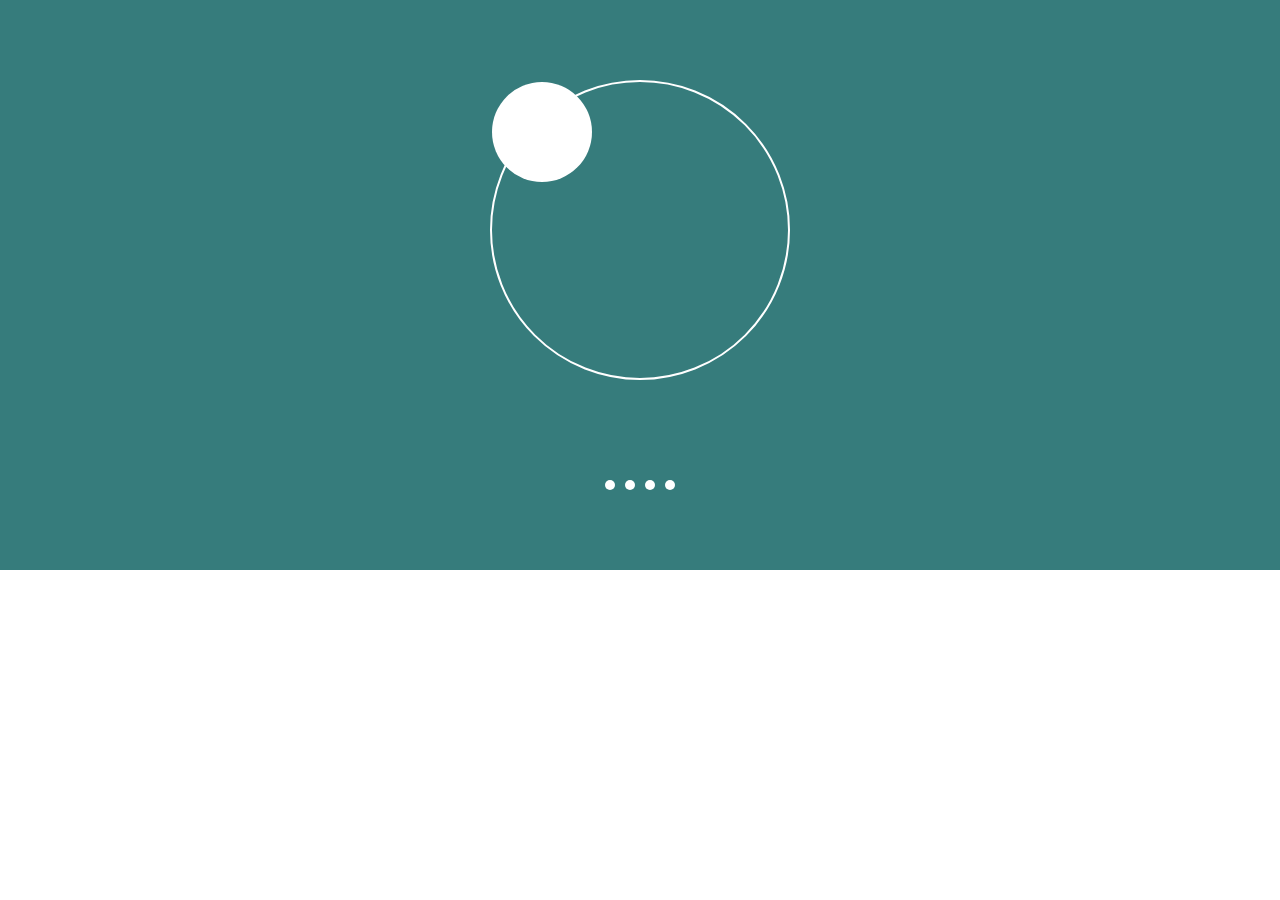
<file: HTML & CSS/animation.html>
<!DOCTYPE html>
<html lang="en">
<head>
    <meta charset="UTF-8">
    <meta name="viewport" content="width=device-width, initial-scale=1.0">
    <title>Document</title>
    <!-- <link rel="stylesheet" href="animation.css"> -->
     <link rel="stylesheet" href="animation-ad.css">
</head>
<body>
    
    <div class="container">
        <div class="header-section">
        <div class="box"></div>
    </div>

    <div class="loader">
        <div class="dott"></div>
        <div class="dott"></div>
        <div class="dott"></div>
        <div class="dott"></div>
    </div>
    </div>


</body>
</html>
</file>
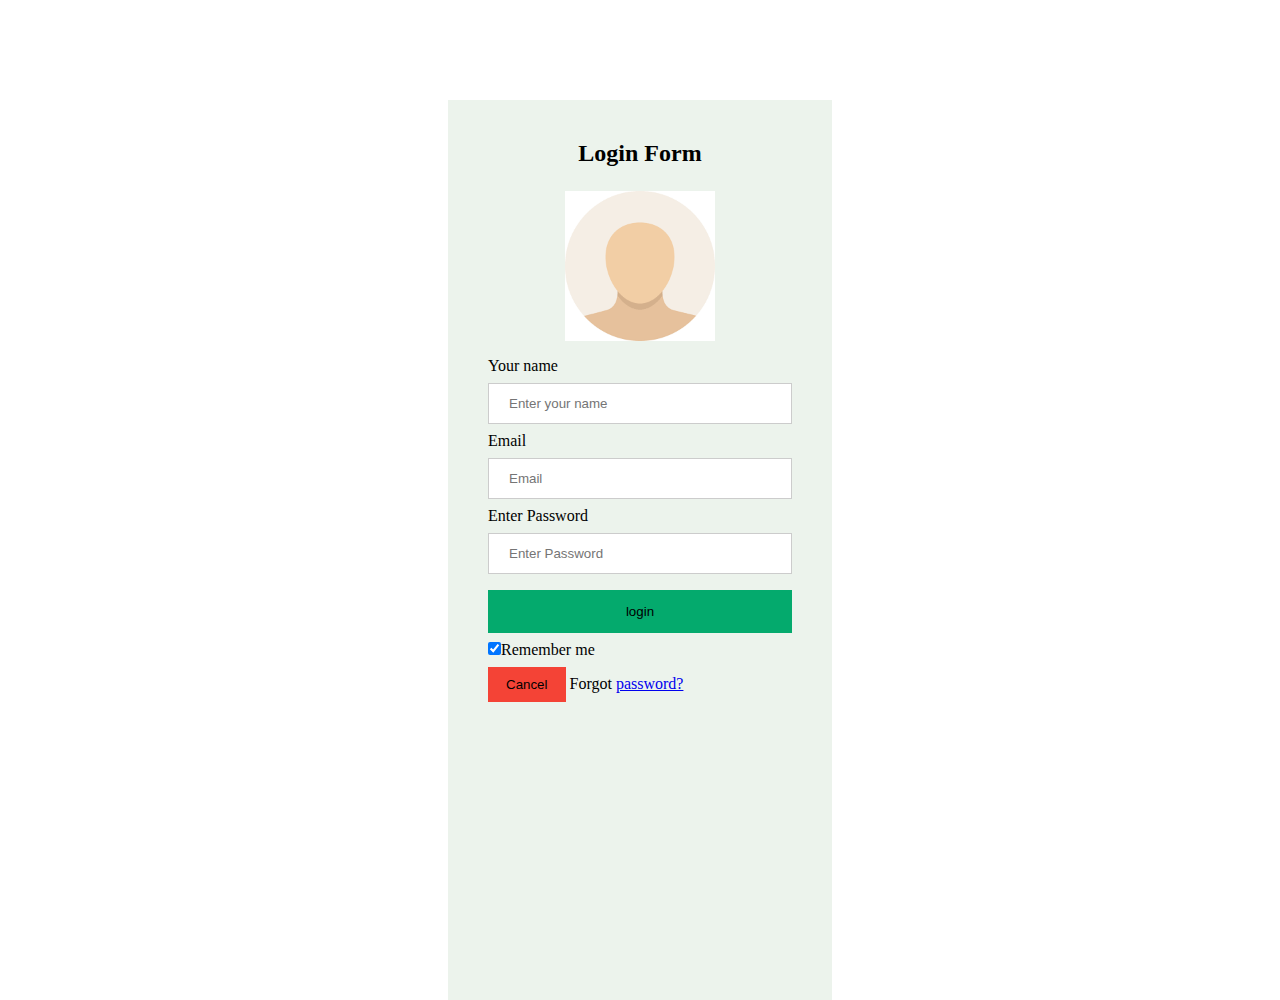
<file: HTML & CSS/loginform.html>
<!DOCTYPE html>
<html lang="en">
<head>
    <meta charset="UTF-8">
    <meta name="viewport" content="width=device-width, initial-scale=1.0">
    <title>Document</title>
    <link rel="stylesheet" href="form.css">
</head>
<body>
    <div class="container login-box">

        <h2>Login Form</h2>
        <form action="">
           <div class="imgcontainer"> <img class="login-image" src="./assets/form image.png " alt="" class="avatar">
           </div>
           <div class="login-box1"> 
           <label for="yourname">Your name</label> 
           <input type="text" name="name" placeholder="Enter your name">

           <label for="email">Email</label>
           <input type="email" name="email" id="email" placeholder="Email" required>

           <label for="enterpassword">Enter Password</label>
           <input type="password" name="psw" id="password" placeholder="Enter Password" required>

           <button type="submit">login</button>

           <label for="remember me"> <input type="checkbox" checked="checked" name="remember" >Remember me</label>
        </div>
           
            <button type="button" class="cancelbtn">Cancel</button>
            <span class="psw">Forgot <a href="#">password?</a></span>
        
           
        </form>
    </div>

    
</body>
</html>
</file>
<file: HTML & CSS/animation.css>
*{
    margin: 0;
    padding: 0;
    box-sizing: border-box;
}

.container{
    display: flex;
    align-items: center;
    justify-content: center;
    background-color: rgb(54, 124, 124);
    padding: 80px 0px;
}

.header-section{
   width: 300px;
   height: 300px;
   border: 2px solid white;
   
   
}


.box{
    background-color:white;
   
    /* transform: translate(100px, 100px); */
    width: 100px;
    height: 100px;
    /* animation: circle; */
animation: slide-in;
    animation-duration: 1s;
/* animation-iteration-count: infinite; */
/* animation-direction: reverse; */
animation-direction: normal;
/* animation-timing-function: cubic-bezier(0.74, -0.31, 0.6, 3.22); */

animation-timing-function: linear;
animation-fill-mode: backwards;
    
}


/* animation fill-mod property */

@keyframes slide-in {
    0%{
        transform: translate(-400);
    }

    100%{
        transform: translate(200px);
    }
}


/* end */


@keyframes circle {

    0%{
transform: translate(0, 0);
    }

    25%{
transform: translate(200px, 0);
    }
    

    50%{ 
        transform: translate(200px, 200px);

    }

    75%{

        transform: translate(0, 200px);

    }
}
</file>
<file: HTML & CSS/animation-ad.css>
*{
    margin: 0;
    padding: 0;
    box-sizing: border-box;
}

.container{
    display: flex;
    align-items: center;
    justify-content: center;
    background-color: rgb(54, 124, 124);
    padding: 80px 0px;
    flex-direction: column;
    gap: 100px;
}

.header-section{
   width: 300px;
   height: 300px;
   border: 2px solid white;
   animation: orbit 4s linear infinite ;
   border-radius: 50%;
   
}


.box{
    background-color:white;
   
    /* transform: translate(100px, 100px); */
    width: 100px;
    height: 100px;
    /* animation: circle; */
/* animation: orbit; */
    animation-duration: 1s;
animation-iteration-count: infinite;
/* animation-direction: reverse; */
animation-direction: normal;
/* animation-timing-function: cubic-bezier(0.74, -0.31, 0.6, 3.22); */

animation-timing-function: linear;
animation-fill-mode: backwards;
    border-radius: 50%;
}

.loader{
    display: flex;
    align-items: center;
    justify-content: center;
    gap: 10px;
}

.dott{
    width: 10px;
    height: 10px;
    border-radius: 50%;
    background-color: white;
    animation: up-down 0.8s ease infinite alternate;
    
}

.dott:nth-child(2){
    animation-delay: 0.1s;
}

.dott:nth-child(3){
    animation-delay: 0.2s;
}

.dott:nth-child(4){
    animation-delay: 0.3s;
}

@keyframes up-down {
    
    from{
        transform: translateY(-10px);
    }

    to{
        transform: translateY(10px);
    }
}


@keyframes orbit {
    form{
        transform: translate(0);
    }
    
    to{
        transform: rotate(360deg);
    }
}


/* animation fill-mod property */

@keyframes slide-in {
    0%{
        transform: translate(-400);
    }

    100%{
        transform: translate(200px);
    }
}


/* end */


@keyframes circle {

    0%{
transform: translate(0, 0);
    }

    25%{
transform: translate(200px, 0);
    }
    

    50%{ 
        transform: translate(200px, 200px);

    }

    75%{

        transform: translate(0, 200px);

    }
}
</file>
<file: HTML & CSS/form.css>
*{
    margin: 0;
    padding: 0;
    box-sizing: border-box;
}

.container{
    max-width: 1080px;
    margin-inline: auto;
    padding-inline: 40px 20px;
    /* overflow: hidden; */
    position: relative;
    /* height: 100%; */
   
   

}

.login-box{
  /* text-align: center; */
  padding: 40px 40px;
  width: 30%;
    position:absolute;
    top: 100px;
    left: 100px;
    right: 100px;
    height: 100%;
    bottom: 100px;
    /* bottom: 300px; */
    background-color: rgb(236, 243, 236);
    
}

.login-box img{
  width: 150px;
  text-align: center;
  margin: 24px 0px 12px 0px;
  align-items: center;
}

.imgcontainer{
  text-align: center;
}

.login-box h2{
  text-align: center;
}
input[type=text], input[type=password], input[type=email]{
    width: 100%;
    padding: 12px 20px;
    margin: 8px 0;
    display: inline-block;
    border: 1px solid #ccc;
    box-sizing: border-box;
  }

  button{
    width: 100%;
    padding: 14px 20px;
    margin: 8px 0;
    border: none;
    cursor: pointer;
    background-color: #04AA6D;
  }
 
  @media screen and (max-width:769px;) {

    input[type=text], input[type=password], input[type=email]{
        width: 50%;
  }

.login-box{
  height: auto;
}
  
  form{
    margin: 80px;
  }
    
  }

  .cancelbtn {
    width: auto;
    padding: 10px 18px;
    background-color: #f44336;
  }
</file>
